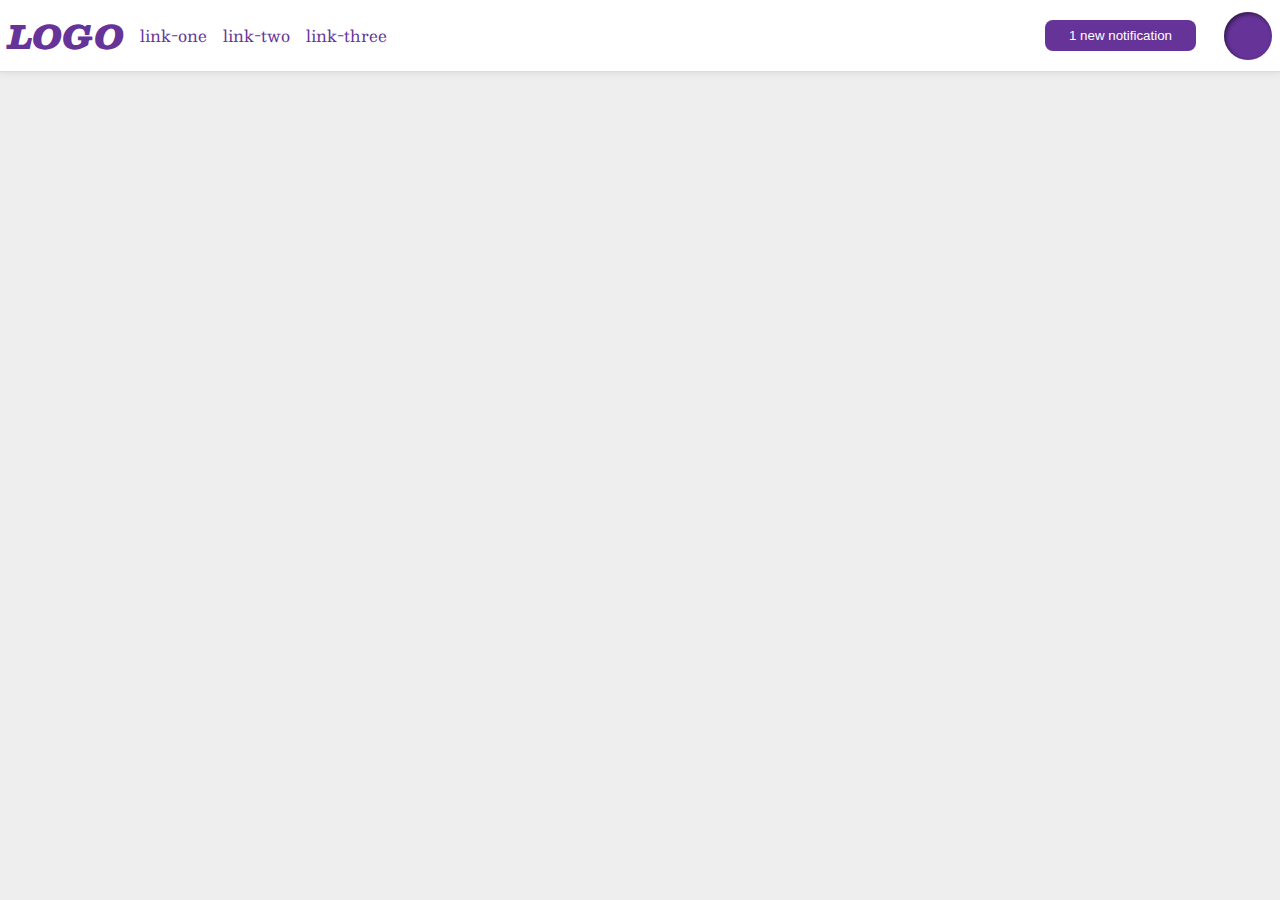
<file: flex/03-flex-header-2/index.html>
<!DOCTYPE html>
<html lang="en">
  <head>
    <meta charset="UTF-8">
    <meta http-equiv="X-UA-Compatible" content="IE=edge">
    <meta name="viewport" content="width=device-width, initial-scale=1.0">
    <title>Flex Header 2</title>
    <link rel="stylesheet" href="style.css">
  </head>
  <body>
    <div class="header">
      <div class="left-content">
      <div class="logo">
        LOGO
      </div>
      <ul class="links">
        <li><a href="https://google.com">link-one</a></li>
        <li><a href="https://google.com">link-two</a></li>
        <li><a href="https://google.com">link-three</a></li>
      </ul>
    </div>
    <div class="right-content">    
      <button class="notifications">
        1 new notification
      </button>
      <div class="profile-image"></div>
    </div>
    </div>
  </body>
</html>
</file>
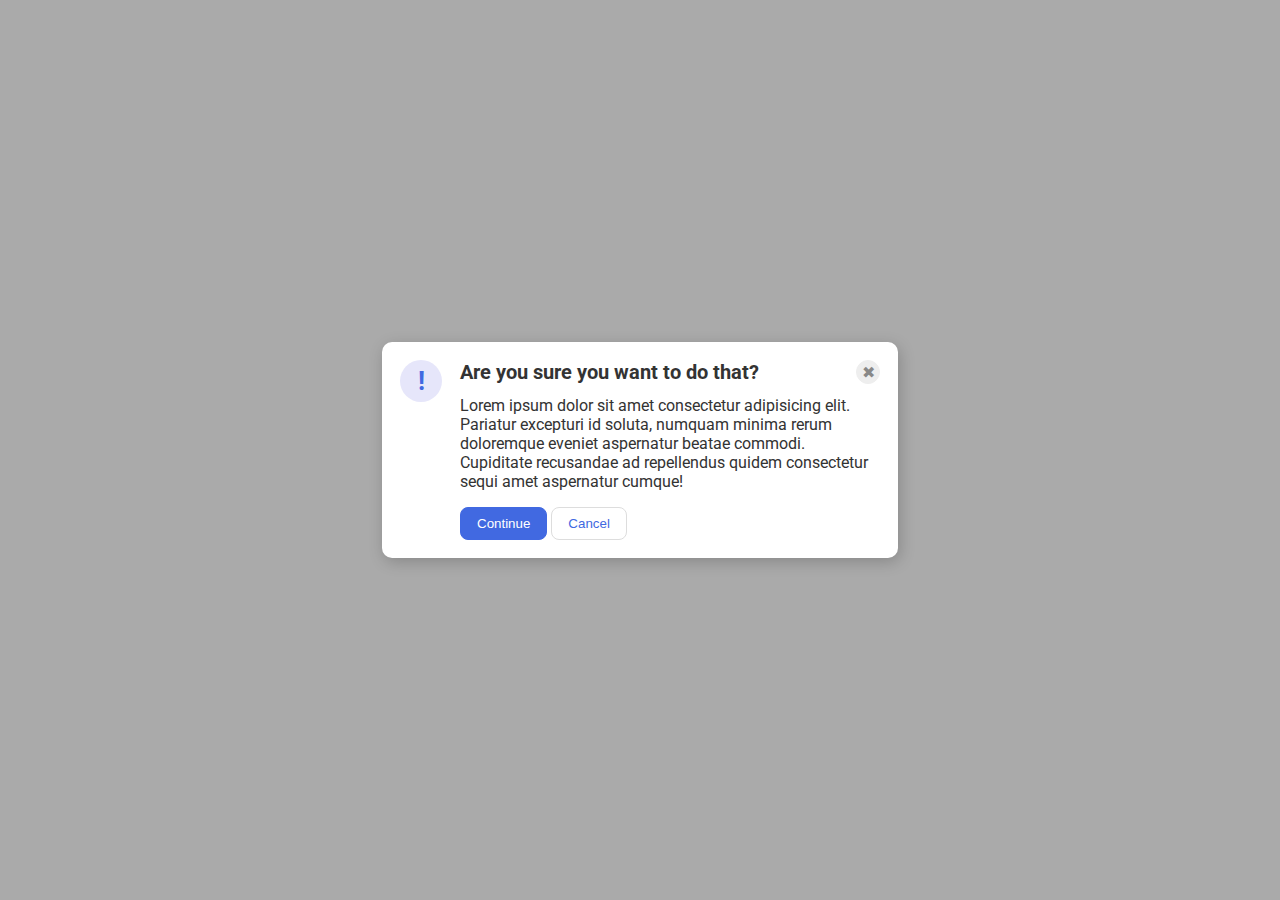
<file: flex/05-flex-modal/index.html>
<!DOCTYPE html>
<html lang="en">
  <head>
    <meta charset="UTF-8">
    <meta http-equiv="X-UA-Compatible" content="IE=edge">
    <meta name="viewport" content="width=device-width, initial-scale=1.0">
    <link rel="stylesheet" href="style.css">
    <title>Modal</title>
  </head>
  <body>
    <div class="modal">
      
        <div class="icon">!</div>
      
      
      <div class="container">
      
             
        <div class="header">Are you sure you want to do that?
        <button class="close-button">✖</button>
      </div>
      

      <div class="text">Lorem ipsum dolor sit amet consectetur adipisicing elit. Pariatur excepturi id soluta, numquam minima rerum doloremque eveniet aspernatur beatae commodi. Cupiditate recusandae ad repellendus quidem consectetur sequi amet aspernatur cumque!</div>
      
        <button class="continue">Continue</button>
        <button class="cancel">Cancel</button>
      
    </div>
      
    </div>
  </body>
</html>
</file>
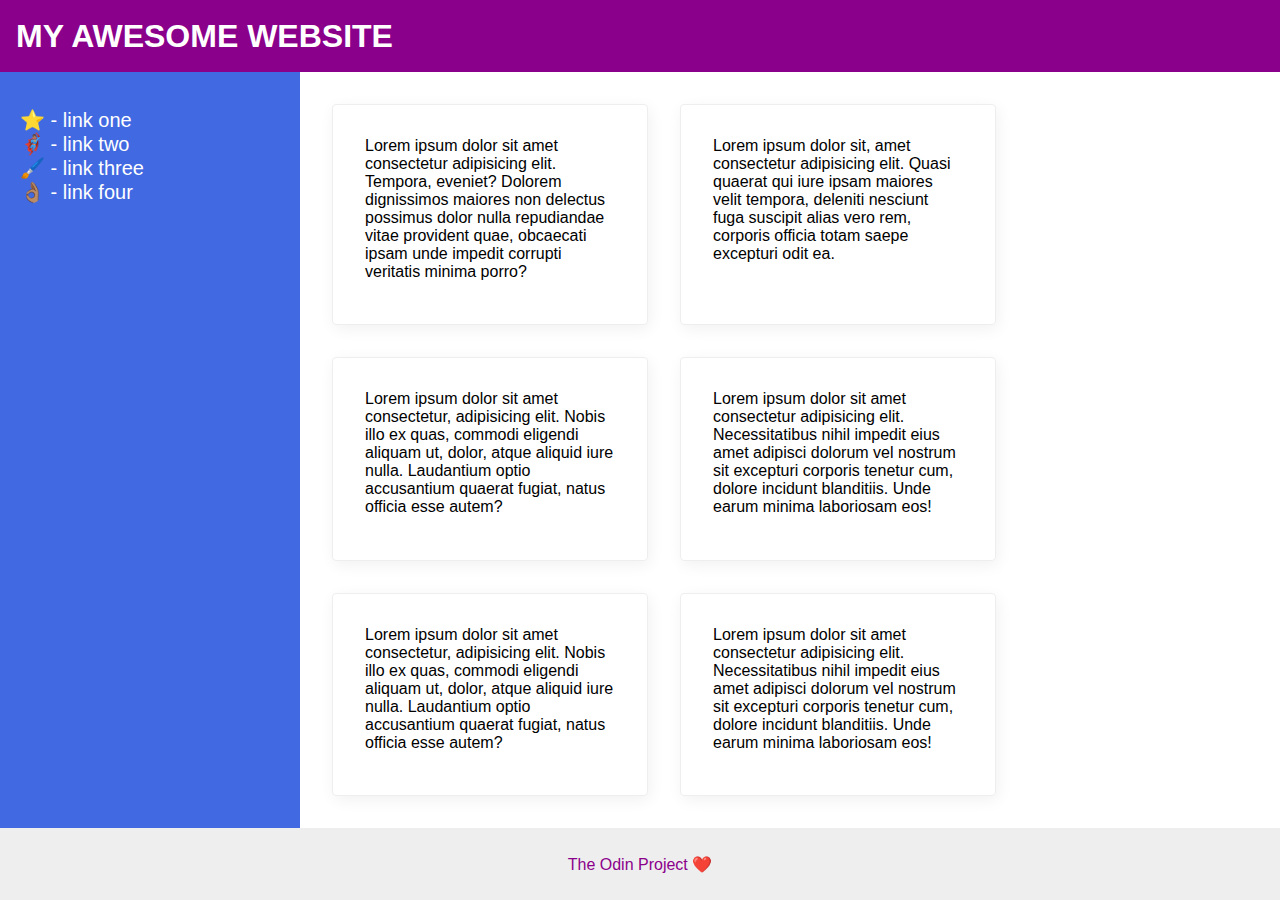
<file: flex/07-flex-layout-2/index.html>
<!DOCTYPE html>
<html lang="en">
  <head>
    <meta charset="UTF-8">
    <meta http-equiv="X-UA-Compatible" content="IE=edge">
    <meta name="viewport" content="width=device-width, initial-scale=1.0">
    <title>The Holy Grail</title>
    <link rel="stylesheet" href="style.css">
  </head>
  <body>
    <div class="header">
      MY AWESOME WEBSITE
    </div>
    
    <div class="content">
      <div class="sidebar">
        <ul>
          <li><a href="#">⭐ - link one</a></li>
          <li><a href="#">🦸🏽‍♂️ - link two</a></li>
          <li><a href="#">🖌️ - link three</a></li>
          <li><a href="#">👌🏽 - link four</a></li>
        </ul>
      </div>
     <div class="container">
    

      <div class="card">Lorem ipsum dolor sit amet consectetur adipisicing elit. Tempora, eveniet? Dolorem dignissimos maiores non delectus possimus dolor nulla repudiandae vitae provident quae, obcaecati ipsam unde impedit corrupti veritatis minima porro?</div>
      <div class="card">Lorem ipsum dolor sit, amet consectetur adipisicing elit. Quasi quaerat qui iure ipsam maiores velit tempora, deleniti nesciunt fuga suscipit alias vero rem, corporis officia totam saepe excepturi odit ea.</div>
      <div class="card">Lorem ipsum dolor sit amet consectetur, adipisicing elit. Nobis illo ex quas, commodi eligendi aliquam ut, dolor, atque aliquid iure nulla. Laudantium optio accusantium quaerat fugiat, natus officia esse autem?</div>
      <div class="card">Lorem ipsum dolor sit amet consectetur adipisicing elit. Necessitatibus nihil impedit eius amet adipisci dolorum vel nostrum sit excepturi corporis tenetur cum, dolore incidunt blanditiis. Unde earum minima laboriosam eos!</div>
      <div class="card">Lorem ipsum dolor sit amet consectetur, adipisicing elit. Nobis illo ex quas, commodi eligendi aliquam ut, dolor, atque aliquid iure nulla. Laudantium optio accusantium quaerat fugiat, natus officia esse autem?</div>
      <div class="card">Lorem ipsum dolor sit amet consectetur adipisicing elit. Necessitatibus nihil impedit eius amet adipisci dolorum vel nostrum sit excepturi corporis tenetur cum, dolore incidunt blanditiis. Unde earum minima laboriosam eos!</div>
    </div>
  </div>
    <div class="footer">
      The Odin Project ❤️
    </div>
  </body>
</html>
</file>
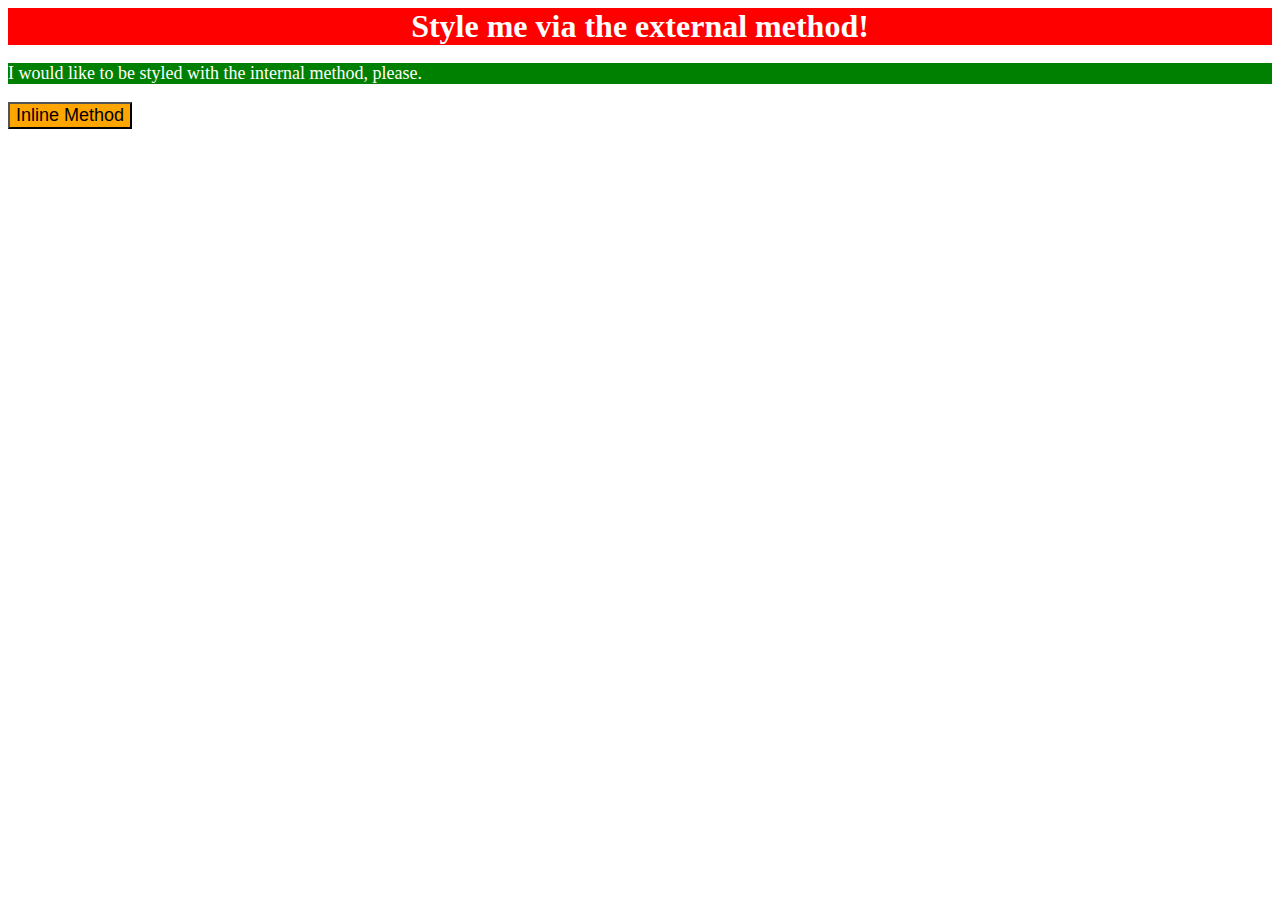
<file: foundations/01-css-methods/index.html>
<!DOCTYPE html>
<html lang="en">
  <head>
    <meta charset="UTF-8">
    <meta http-equiv="X-UA-Compatible" content="IE=edge">
    <meta name="viewport" content="width=device-width, initial-scale=1.0">
    <link rel="stylesheet" href="style.css">
    <title>Methods for Adding CSS</title>
    <style>
      p{
      background-color: green;
      color: white;
      font-size:18px;  }
    </style>
  </head>
  <body>
    <div class="header-color">Style me via the external method!</div>
    <p>I would like to be styled with the internal method, please.</p>
    <button style="background-color: orange; font-size: 18px;">
      Inline Method
    </button>
  </body>
</html>
</file>
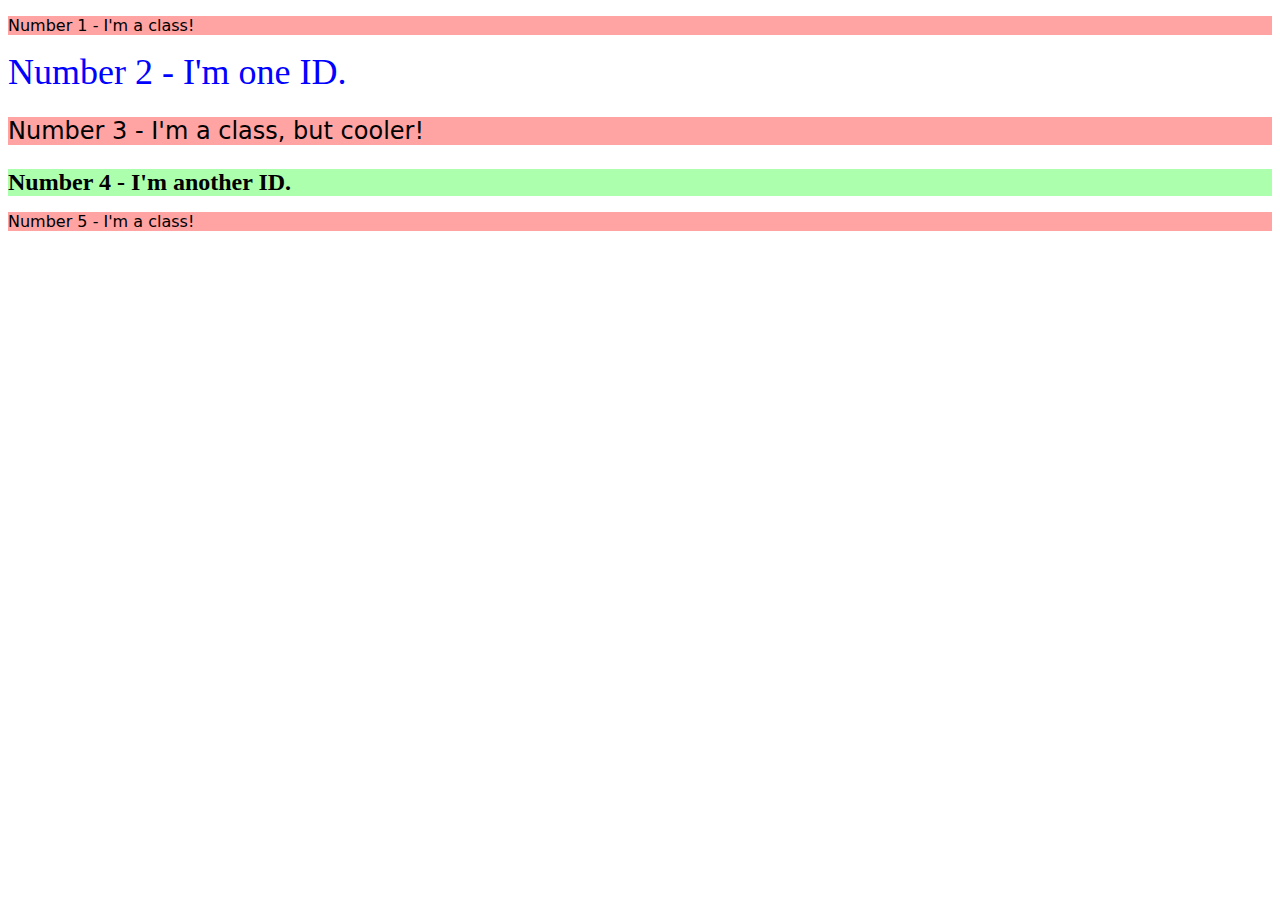
<file: foundations/02-class-id-selectors/index.html>
<!DOCTYPE html>
<html lang="en">
  <head>
    <meta charset="UTF-8">
    <meta http-equiv="X-UA-Compatible" content="IE=edge">
    <meta name="viewport" content="width=device-width, initial-scale=1.0">
    <title>Class and ID Selectors</title>
    <link rel="stylesheet" href="style.css">
  </head>
  <body>
    <p class="odd">Number 1 - I'm a class!</p>
    <div id="second-element">Number 2 - I'm one ID.</div>
    <p class="odd adjust-text-size">Number 3 - I'm a class, but cooler!</p>
    <div id="four" class="adjust-text-size">Number 4 - I'm another ID.</div>
    <p class="odd">Number 5 - I'm a class!</p>
  </body>
</html>
</file>
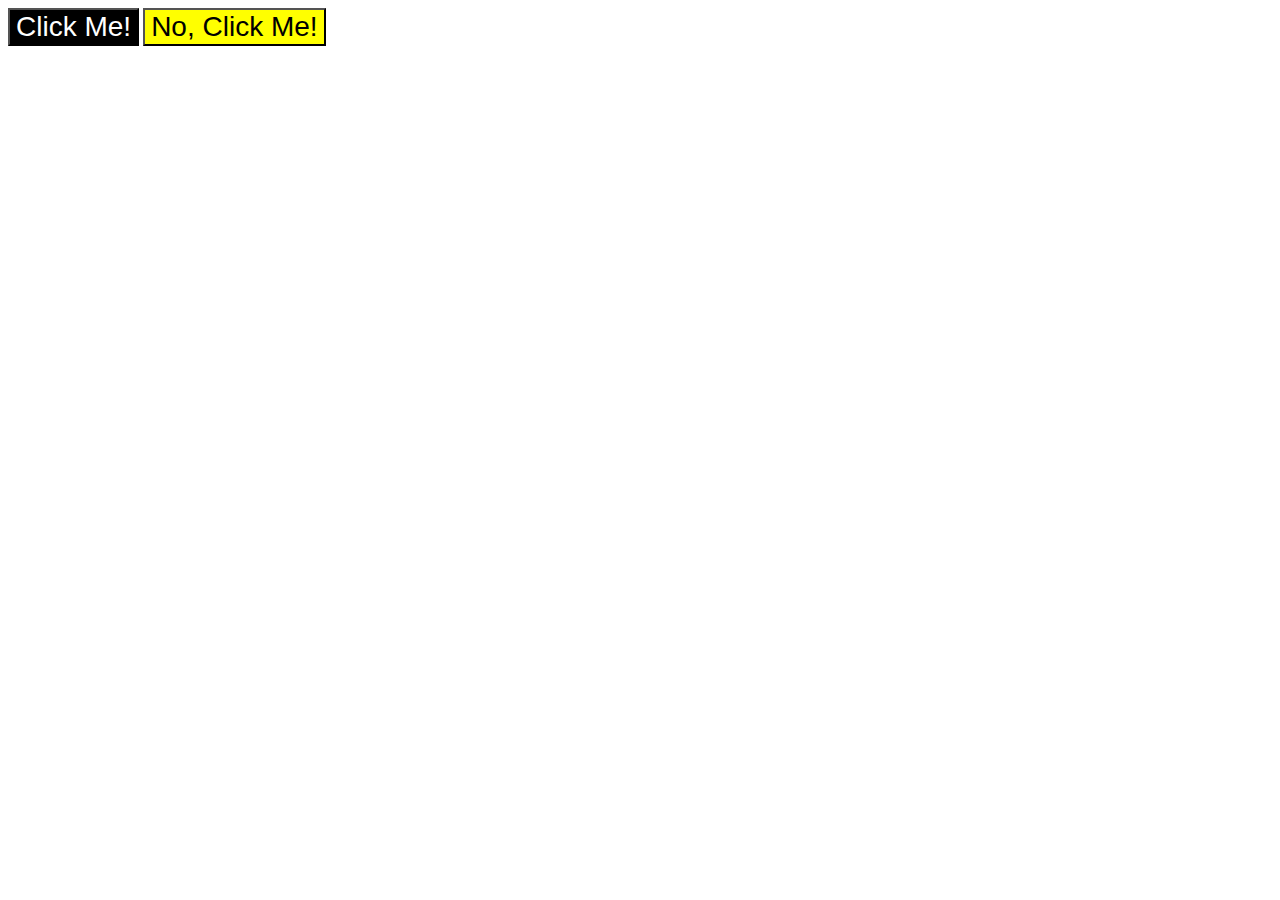
<file: foundations/03-grouping-selectors/index.html>
<!DOCTYPE html>
<html lang="en">
  <head>
    <meta charset="UTF-8">
    <meta http-equiv="X-UA-Compatible" content="IE=edge">
    <meta name="viewport" content="width=device-width, initial-scale=1.0">
    <title>Grouping Selectors</title>
    <link rel="stylesheet" href="style.css">
  </head>
  <body>
    <button class="font black">Click Me!</button>
    <button class="font yellow">No, Click Me!</button>
  </body>
</html>
</file>
<file: flex/03-flex-header-2/style.css>
/* this is some magical font-importing.  
you'll learn about it later. */
@import url('https://fonts.googleapis.com/css2?family=Besley:ital,wght@0,400;1,900&display=swap');

body {
  margin: 0;
  background: #eee;
  font-family: Besley, serif;
}

.header {
  background: white;
  border-bottom: 1px solid #ddd;
  box-shadow: 0 0 8px rgba(0,0,0,.1);
  display: flex;
  align-items: center;
  justify-content: space-between;
  padding: 8px;
}

.profile-image {
  background: rebeccapurple;
  box-shadow: inset 2px 2px 4px rgba(0,0,0,.5);
  border-radius: 50%;
  width: 48px;
  height: 48px;

  flex-basis: 48px;
}

.logo {
  color: rebeccapurple;
  font-size: 32px;
  font-weight: 900;
  font-style: italic;
}

button {
  border: none;
  border-radius: 8px;
  background: rebeccapurple;
  color: white;
  padding: 8px 24px;
  margin: 12px;
}

a {
  /* this removes the line under our links */
  text-decoration: none;
  color: rebeccapurple;
}

.right-content, .left-content{
  display: flex;
  align-items: center;
  gap: 16px;
}

ul {
  list-style-type: none;
  display: flex;
  gap: 16px;
  margin: 0px;
  padding: 0px;
}
</file>
<file: flex/05-flex-modal/style.css>
@import url('https://fonts.googleapis.com/css2?family=Roboto:wght@400;700&display=swap');

html, body {
  height: 100%;
}

body {
  font-family: Roboto, sans-serif;
  margin: 0;
  background: #aaa;
  color: #333;
  /* I'll give you this one for free lol */
  display: flex;
  align-items: center;
  justify-content: center;
}

.modal {
  background: white;
  width: 480px;
  border-radius: 10px;
  box-shadow: 2px 4px 16px rgba(0,0,0,.2);

  padding: 18px;
  display:flex;
  gap: 18px;

}

.icon {
  color: royalblue;
  font-size: 26px;
  font-weight: 700;
  background: lavender;
  width: 42px;
  height: 42px;
  border-radius: 50%;
  
  display: flex;
  align-items: center;
  justify-content: center;

  flex-shrink: 0;
}

.close-button {
  background: #eee;
  border-radius: 50%;
  color: #888;
  font-weight: 400;
  font-size: 16px;
  height: 24px;
  width: 24px;
  display: flex;
  align-items: center;
  justify-content: center;
  border: 1px solid #eee;
  padding: 0;
}

button {
  cursor: pointer;
  padding: 8px 16px;
  border-radius: 8px;

  
}

button.continue {
  background: royalblue;
  border: 1px solid royalblue;
  color: white;
}

button.cancel {
  background: white;
  border: 1px solid #ddd;
  color: royalblue;
}

.header{
  display: flex;
  justify-content: space-between;
  align-items: center;
  font-size: 20px;
  font-weight: 700;
  margin-bottom: 12px;
}

.head-container{
  display: flex;
  justify-content: space-between;
  
}

.text{
  margin-bottom: 16px;
}
</file>
<file: flex/07-flex-layout-2/style.css>
body {
  font-family: 'Open Sans', 'Helvetica Neue', sans-serif;
  margin: 0;
  min-height: 100vh;
  display: flex;
  flex-direction: column;
  justify-content: space-between;
}

.header {
  height: 72px;
  background: darkmagenta;
  color: white;

  display:flex;
  font-size: 32px;
  font-weight: 900;
  padding-left: 16px;
  align-items: center;
}

ul{

  color: white;
  list-style: none;
  
  padding: 20px;
}

a{
  color: white;
  text-decoration: none;
  font-size: 20px;
  margin-bottom:24px;
  
}

.footer {
  height: 72px;
  background: #eee;
  color: darkmagenta;

  display: flex;
  align-items: center;
  justify-content: center;
}

.sidebar {
  width: 300px;
  background: royalblue;
  box-sizing: border-box;

  flex-shrink: 0;
}

.card {
  border: 1px solid #eee;
  box-shadow: 2px 4px 16px rgba(0,0,0,.06);
  border-radius: 4px;

  display: flex;
  flex-basis: 250px;
  padding: 32px;

}

.content{
  display: flex;
  flex-direction: row;
  justify-content: stretch;
  align-items: stretch;
  flex: 1;
  
  
}

.container{

  display: flex;

  gap: 32px;
  margin:32px;
  
  justify-content: stretch;
  align-items: stretch;
  align-content: stretch;
  
  flex: 1;
  flex-wrap: wrap;
  
}
</file>
<file: foundations/01-css-methods/style.css>
.header-color{
    background-color: red;
    text-align: center;
    color:white;
    font-weight: 600;
    font-size: 32px;
}

.text-description{
    background-color: green;
    color: white
}

.button{
    background-color: yellow;
}
</file>
<file: foundations/02-class-id-selectors/style.css>
.odd{  
    background-color: rgb(255, 163, 163);  
    font-family: Verdana, "DejaVu sans", sans-serif;    
}

.adjust-text-size{
    font-size: 24px;
}
#second-element{
    color:blue;
    font-size:36px;
}

.third-element{
    font-size: 36px;
}

#four{
    background-color:rgb(172, 255, 172);
    font-weight: 700;
}
</file>
<file: foundations/03-grouping-selectors/style.css>
.font{
    font-family: Helvetica, 'Times New Roman', sans-serif;
    font-size: 28px;
}

.black{
    background-color:black;
    color: white;
}

.yellow{
    background-color:yellow;
}
</file>
